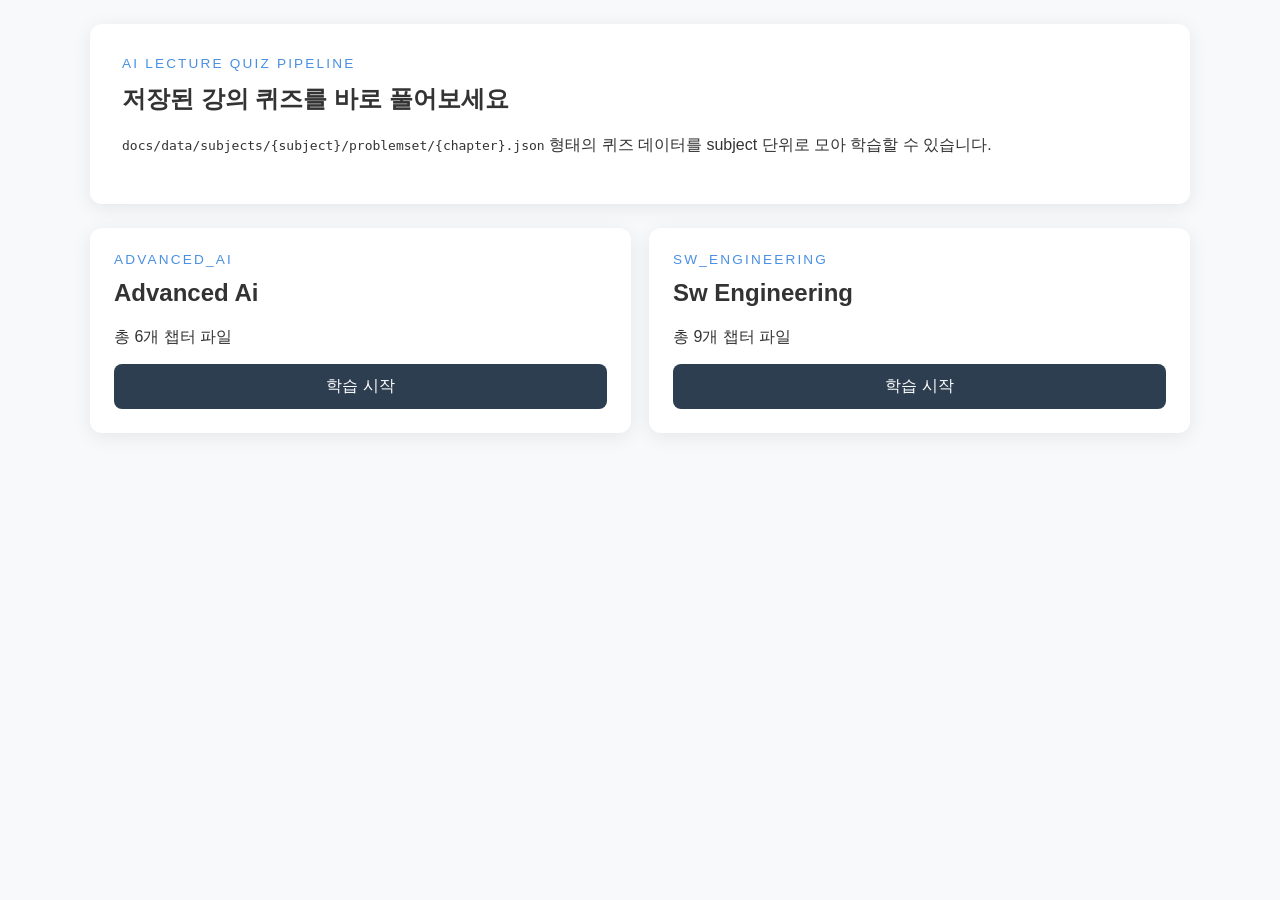
<file: docs/index.html>
<!DOCTYPE html>
<html lang="ko">
  <head>
    <meta charset="UTF-8" />
    <meta name="viewport" content="width=device-width, initial-scale=1.0" />
    <title>Quiz Library</title>
    <link rel="stylesheet" href="./css/style.css" />
  </head>
  <body>
    <main class="page-shell">
      <section class="hero">
        <p class="eyebrow">AI Lecture Quiz Pipeline</p>
        <h1>저장된 강의 퀴즈를 바로 풀어보세요</h1>
        <p class="hero-copy">
          <code>docs/data/subjects/{subject}/problemset/{chapter}.json</code> 형태의 퀴즈 데이터를
          subject 단위로 모아 학습할 수 있습니다.
        </p>
      </section>
      <section>
        <div id="subject-list" class="subject-grid"></div>
      </section>
    </main>
    <script type="module" src="./js/app.js"></script>
  </body>
</html>
</file>
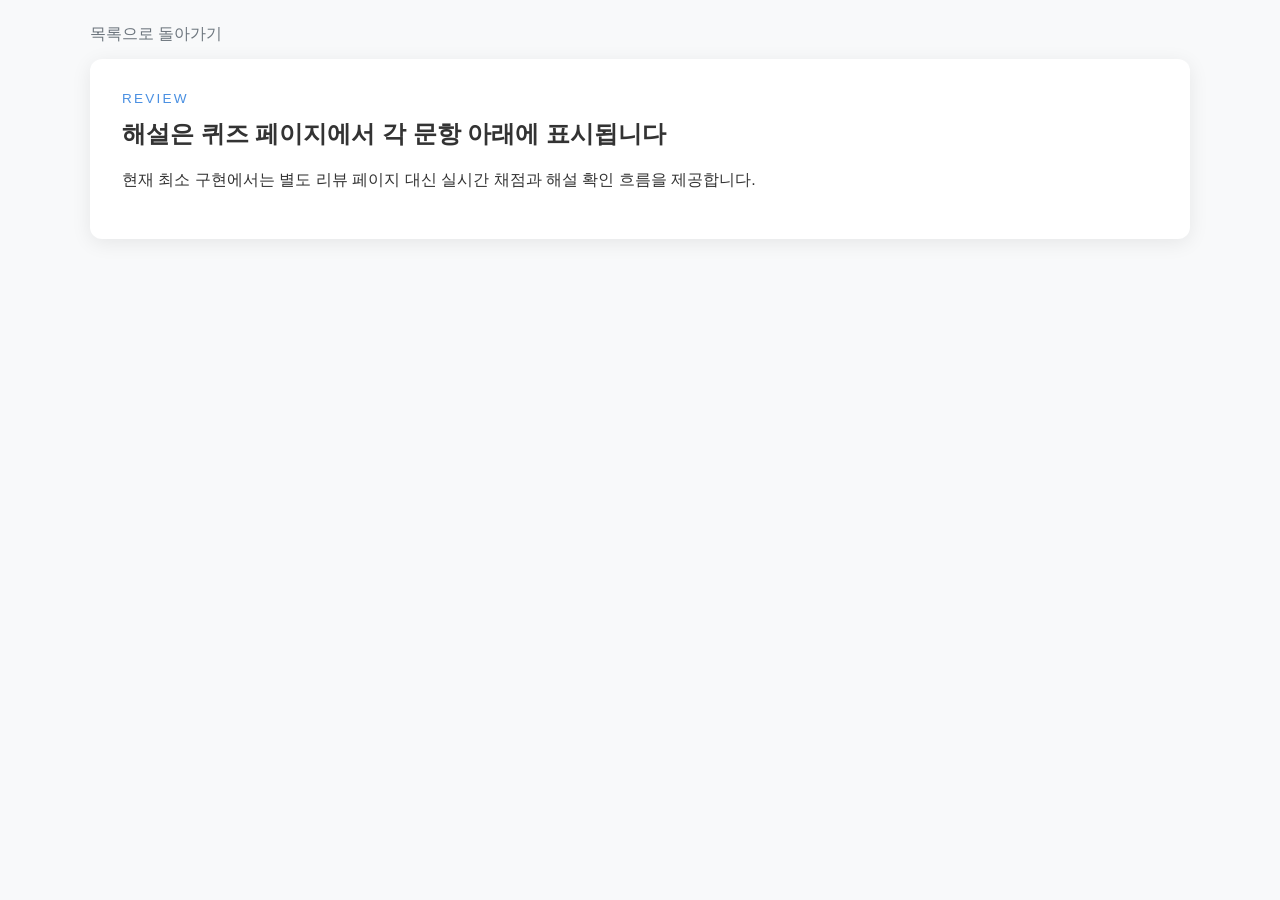
<file: docs/review.html>
<!DOCTYPE html>
<html lang="ko">
  <head>
    <meta charset="UTF-8" />
    <meta name="viewport" content="width=device-width, initial-scale=1.0" />
    <title>Quiz Review</title>
    <link rel="stylesheet" href="./css/style.css" />
  </head>
  <body>
    <main class="page-shell">
      <a href="./index.html" class="back-link">목록으로 돌아가기</a>
      <section class="hero compact">
        <p class="eyebrow">Review</p>
        <h1>해설은 퀴즈 페이지에서 각 문항 아래에 표시됩니다</h1>
        <p class="hero-copy">
          현재 최소 구현에서는 별도 리뷰 페이지 대신 실시간 채점과 해설 확인 흐름을
          제공합니다.
        </p>
      </section>
    </main>
  </body>
</html>
</file>
<file: docs/css/style.css>
:root {
  --primary: #4a90e2;
  --bg: #f8f9fa;
  --card: #ffffff;
  --text: #333333;
  --correct: #2ecc71;
  --wrong: #e74c3c;
  --muted: #6c757d;
  --border: #dddddd;
  --shadow: 0 4px 20px rgba(0, 0, 0, 0.08);
}

* {
  box-sizing: border-box;
}

body {
  margin: 0;
  min-height: 100vh;
  color: var(--text);
  background: var(--bg);
  font-family: "Pretendard", "Apple SD Gothic Neo", "Noto Sans KR", sans-serif;
}

.page-shell,
.study-shell {
  width: min(1100px, calc(100% - 32px));
  margin: 0 auto;
  padding: 24px 0 80px;
}

.container,
.subject-card,
.hero {
  background: var(--card);
  border-radius: 12px;
  box-shadow: var(--shadow);
}

.hero {
  padding: 32px;
  margin-bottom: 24px;
}

.hero-head {
  margin-bottom: 20px;
  border-bottom: 2px solid #eeeeee;
  padding-bottom: 10px;
}

.eyebrow {
  margin: 0 0 12px;
  color: var(--primary);
  font-size: 0.85rem;
  letter-spacing: 0.16em;
  text-transform: uppercase;
}

h1,
h2,
h3,
p {
  margin-top: 0;
}

.subject-grid {
  display: grid;
  gap: 18px;
  grid-template-columns: repeat(auto-fit, minmax(260px, 1fr));
}

.subject-card {
  padding: 24px;
}

.lecture-list {
  display: grid;
  gap: 12px;
}

.lecture-link,
.back-link,
button {
  display: inline-flex;
  align-items: center;
  justify-content: center;
  gap: 8px;
  cursor: pointer;
  transition: 0.2s;
}

.back-link {
  margin-bottom: 14px;
  color: var(--muted);
  text-decoration: none;
}

.lecture-link {
  border: none;
  border-radius: 8px;
  padding: 12px 16px;
  font: inherit;
  text-decoration: none;
  background: #2c3e50;
  color: #ffffff;
}

.quiz-container {
  padding: 2rem;
}

.quiz-layout {
  display: grid;
  gap: 20px;
  align-items: start;
}

.quiz-column {
  min-width: 0;
}

.quiz-column-left {
  display: grid;
  gap: 16px;
}

.quiz-column-right {
  display: grid;
  gap: 12px;
  min-height: 0;
}

.filter-section {
  display: flex;
  flex-wrap: wrap;
  gap: 8px;
  margin-bottom: 20px;
  background: #eeeeee;
  padding: 15px;
  border-radius: 8px;
  align-items: center;
}

.exam-ratio-panel {
  margin: -8px 0 20px;
  padding: 14px;
  border: 1px solid #dce6f5;
  border-radius: 8px;
  background: #f7fbff;
}

.exam-config-grid {
  display: grid;
  grid-template-columns: repeat(2, minmax(0, 1fr));
  gap: 12px;
  margin-bottom: 12px;
}

.exam-mode-control {
  display: flex;
  flex-direction: column;
  gap: 12px;
}

.ratio-panel-head {
  display: flex;
  justify-content: space-between;
  align-items: flex-start;
  gap: 12px;
  margin-bottom: 10px;
  color: #2c3e50;
  font-size: 0.9rem;
}

.exam-count-control {
  display: flex;
  flex-direction: column;
  gap: 8px;
  font-size: 0.9rem;
  font-weight: 700;
}

.exam-mode-control {
  font-size: 0.9rem;
  font-weight: 700;
}

.exam-mode-control select,
.exam-count-control input {
  width: 100%;
}

.exam-count-control input {
  padding: 7px 8px;
  border: 1px solid #cccccc;
  border-radius: 4px;
  font: inherit;
}

.chapter-ratio-list {
  display: grid;
  gap: 12px;
}

.chapter-ratio-row {
  display: grid;
  grid-template-columns: 44px 1fr;
  gap: 10px;
  align-items: start;
  padding: 10px;
  border: 1px solid #dce6f5;
  border-radius: 8px;
  background: #ffffff;
  font-size: 0.86rem;
}

.chapter-ratio-toggle {
  width: 44px;
  height: 44px;
  border-radius: 999px;
  background: #e8eef8;
  color: #48607f;
  font-weight: 700;
  border: 1px solid #c7d3e6;
}

.chapter-ratio-toggle.is-active {
  background: var(--primary);
  color: #ffffff;
  border-color: var(--primary);
}

.chapter-ratio-body {
  display: grid;
  gap: 8px;
}

.chapter-ratio-body[hidden] {
  display: none;
}

.chapter-ratio-title-row {
  display: flex;
  justify-content: space-between;
  gap: 10px;
  align-items: center;
}

.chapter-ratio-value,
.chapter-ratio-count,
#ratio-summary {
  color: var(--muted);
}

.chapter-ratio-slider {
  width: 100%;
}

.chapter-ratio-meta {
  display: flex;
  justify-content: space-between;
  gap: 12px;
  font-size: 0.82rem;
}

select,
button {
  padding: 8px;
  border-radius: 4px;
  border: 1px solid #cccccc;
  font-size: 0.9rem;
  font: inherit;
}

.btn-exam,
.btn-review,
.main-btn,
.btn-quit {
  border: none;
  color: #ffffff;
  font-weight: 700;
}

.btn-exam {
  background: var(--wrong);
}

.btn-review {
  background: #f39c12;
  display: none;
}

.header {
  display: flex;
  justify-content: space-between;
  align-items: center;
  margin-bottom: 1rem;
  border-bottom: 2px solid #eeeeee;
  padding-bottom: 10px;
}

.badge {
  padding: 4px 10px;
  border-radius: 4px;
  font-size: 0.8rem;
  font-weight: 700;
  color: #ffffff;
  background: #95a5a6;
}

#question-area {
  font-size: 1.3rem;
  font-weight: 700;
  margin: 2rem 0;
  white-space: pre-wrap;
  line-height: 1.6;
  min-height: 100px;
}

#input-container {
  display: none;
  margin-bottom: 1rem;
}

textarea {
  width: 100%;
  height: 120px;
  padding: 15px;
  border: 2px solid var(--border);
  border-radius: 8px;
  font-size: 1.1rem;
  box-sizing: border-box;
  resize: none;
  font-family: inherit;
  color: var(--text);
}

textarea:focus {
  outline: none;
  border-color: var(--primary);
}

#options-container {
  display: none;
  gap: 10px;
  flex-direction: column;
  margin-bottom: 1.5rem;
}

.opt-btn {
  padding: 15px;
  border: 2px solid var(--border);
  border-radius: 8px;
  background: #ffffff;
  cursor: pointer;
  text-align: left;
  font-size: 1.05rem;
}

.opt-btn:hover {
  border-color: var(--primary);
  background: #f0f7ff;
}

.btn-group {
  display: flex;
  gap: 10px;
  justify-content: flex-end;
  margin-top: 15px;
}

button.main-btn {
  padding: 12px 30px;
  border-radius: 6px;
  font-size: 1rem;
}

.btn-submit {
  background: var(--primary);
}

.btn-next {
  background: #2c3e50;
  display: none;
}

.btn-quit {
  background: #95a5a6;
  padding: 8px 15px;
  font-size: 0.8rem;
  display: none;
}

#feedback-area {
  margin-top: 16px;
  padding: 20px;
  border-radius: 8px;
  display: none;
  border: 1px solid var(--border);
}

.correct {
  background: #d4edda;
  color: #155724;
  border-color: #c3e6cb;
}

.wrong {
  background: #f8d7da;
  color: #721c24;
  border-color: #f5c6cb;
}

.keyword-tag {
  display: inline-flex;
  background: rgba(0, 0, 0, 0.1);
  padding: 3px 10px;
  margin: 4px;
  border-radius: 4px;
  font-size: 0.9rem;
}

.keyword-tag.matched {
  color: #27ae60;
}

.keyword-tag.missed {
  color: #c0392b;
}

.essay-breakdown {
  display: grid;
  gap: 6px;
  margin-top: 14px;
  padding: 12px;
  border-radius: 8px;
  background: rgba(255, 255, 255, 0.58);
  font-size: 0.9rem;
}

.essay-breakdown span {
  display: block;
}

.score-banner {
  text-align: center;
  padding: 15px;
  border: 2px dashed var(--wrong);
  border-radius: 10px;
  background: #ffffff;
  font-size: 0.9rem;
}

.score-banner h2 {
  font-size: 1.4rem;
  margin: 5px 0;
  color: var(--wrong);
}

.weak-box {
  margin: 10px 0;
  padding: 8px;
  background: #fff5f5;
  border-radius: 6px;
  border: 1px solid #feb2b2;
}

.weakest {
  color: #c53030;
  font-weight: 700;
}

.stats-table {
  margin-top: 10px;
  border-top: 1px solid #eeeeee;
  padding-top: 10px;
}

.stats-row {
  display: flex;
  justify-content: space-between;
  font-size: 0.8rem;
  margin-bottom: 3px;
}

.stats-row .danger {
  color: var(--wrong);
  font-weight: 700;
}

.stats-row .safe {
  color: var(--correct);
  font-weight: 700;
}

.btn-return {
  margin-top: 15px;
  width: 100%;
  background: #2c3e50;
}

@media (min-width: 769px) {
  .quiz-layout {
    grid-template-columns: minmax(0, 1.25fr) minmax(320px, 0.75fr);
  }

  .quiz-column-right {
    display: flex;
    flex-direction: column;
    max-height: calc(100vh - 280px);
    overflow-y: auto;
    padding-right: 4px;
  }

  #question-area {
    margin-top: 0;
  }

  .btn-group {
    justify-content: flex-start;
  }
}

@media (max-width: 768px) {
  .page-shell,
  .study-shell {
    width: min(100% - 20px, 100%);
  }

  .container,
  .subject-card,
  .hero {
    padding: 20px;
  }

  .header {
    flex-direction: column;
    align-items: flex-start;
    gap: 8px;
  }

  .btn-group {
    flex-direction: column;
  }

  .quiz-layout {
    grid-template-columns: 1fr;
  }

  .exam-config-grid {
    grid-template-columns: 1fr;
  }

  .chapter-ratio-row {
    grid-template-columns: 44px 1fr;
  }
}
</file>
